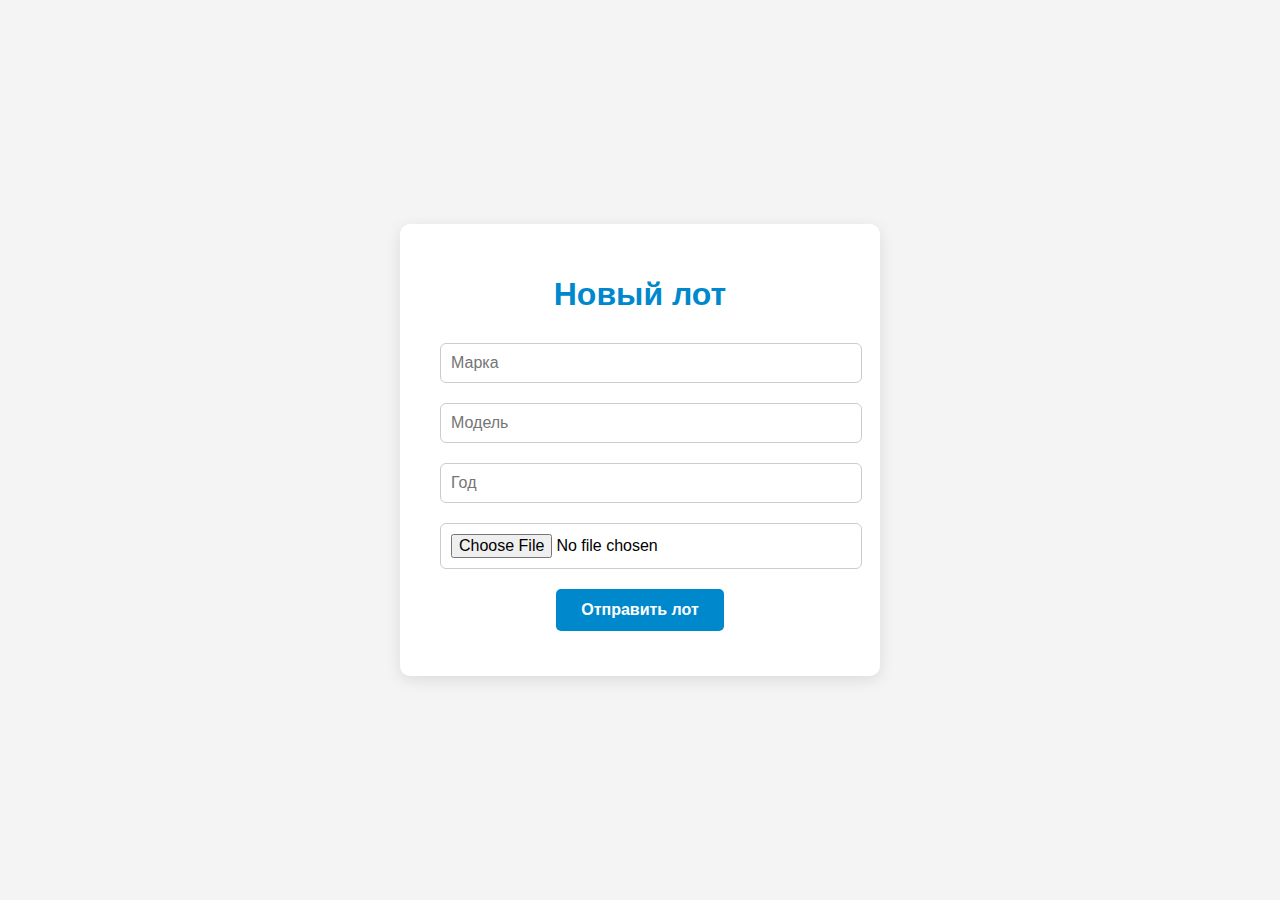
<file: templates/index.html>
<!DOCTYPE html>
<html lang="ru">
<head>
    <meta charset="UTF-8">
    <title>Добавить лот</title>
    <style>
        body {
            font-family: 'Segoe UI', sans-serif;
            background-color: #f4f4f4;
            display: flex;
            justify-content: center;
            align-items: center;
            height: 100vh;
            margin: 0;
        }

        .container {
            background-color: #fff;
            padding: 30px 40px;
            border-radius: 10px;
            box-shadow: 0 4px 15px rgba(0, 0, 0, 0.1);
            width: 100%;
            max-width: 400px;
            text-align: center;
        }

        h1 {
            color: #0088cc;
            margin-bottom: 20px;
        }

        input[type="text"],
        input[type="number"],
        input[type="file"] {
            width: 100%;
            padding: 10px;
            margin: 10px 0;
            border-radius: 6px;
            border: 1px solid #ccc;
            font-size: 16px;
        }

        .btn {
            background-color: #0088cc;
            color: white;
            border: none;
            padding: 12px 25px;
            font-size: 16px;
            border-radius: 5px;
            cursor: pointer;
            font-weight: bold;
            margin-top: 10px;
        }

        .btn:hover {
            background-color: #0077b3;
        }

        .status {
            margin-top: 15px;
            font-size: 14px;
            color: #555;
        }
    </style>
</head>
<body>
    <div class="container">
        <h1>Новый лот</h1>
        <input type="text" id="brand" placeholder="Марка">
        <input type="text" id="model" placeholder="Модель">
        <input type="number" id="year" placeholder="Год">
        <input type="file" id="photo" accept="image/*">
        <button class="btn" id="sendBtn">Отправить лот</button>
        <div class="status" id="status"></div>
    </div>

    <script>
        document.getElementById('sendBtn').addEventListener('click', function () {
            const status = document.getElementById('status');
            const brand = document.getElementById('brand').value.trim();
            const model = document.getElementById('model').value.trim();
            const year = document.getElementById('year').value.trim();
            const photo = document.getElementById('photo').files[0];

            if (!brand || !model || !year || !photo) {
                status.textContent = 'Пожалуйста, заполните все поля и выберите фото.';
                return;
            }

            const formData = new FormData();
            formData.append('brand', brand);
            formData.append('model', model);
            formData.append('year', year);
            formData.append('photo', photo);

            status.textContent = 'Отправка...';
            fetch('/send', {
                method: 'POST',
                body: formData
            })
            .then(res => res.json())
            .then(data => {
                if (data.status === 'success') {
                    status.textContent = 'Лот успешно отправлен!';
                } else {
                    status.textContent = 'Ошибка: ' + data.description;
                }
            })
            .catch(error => {
                status.textContent = 'Ошибка соединения: ' + error.message;
            });
        });
    </script>
</body>
</html>
</file>
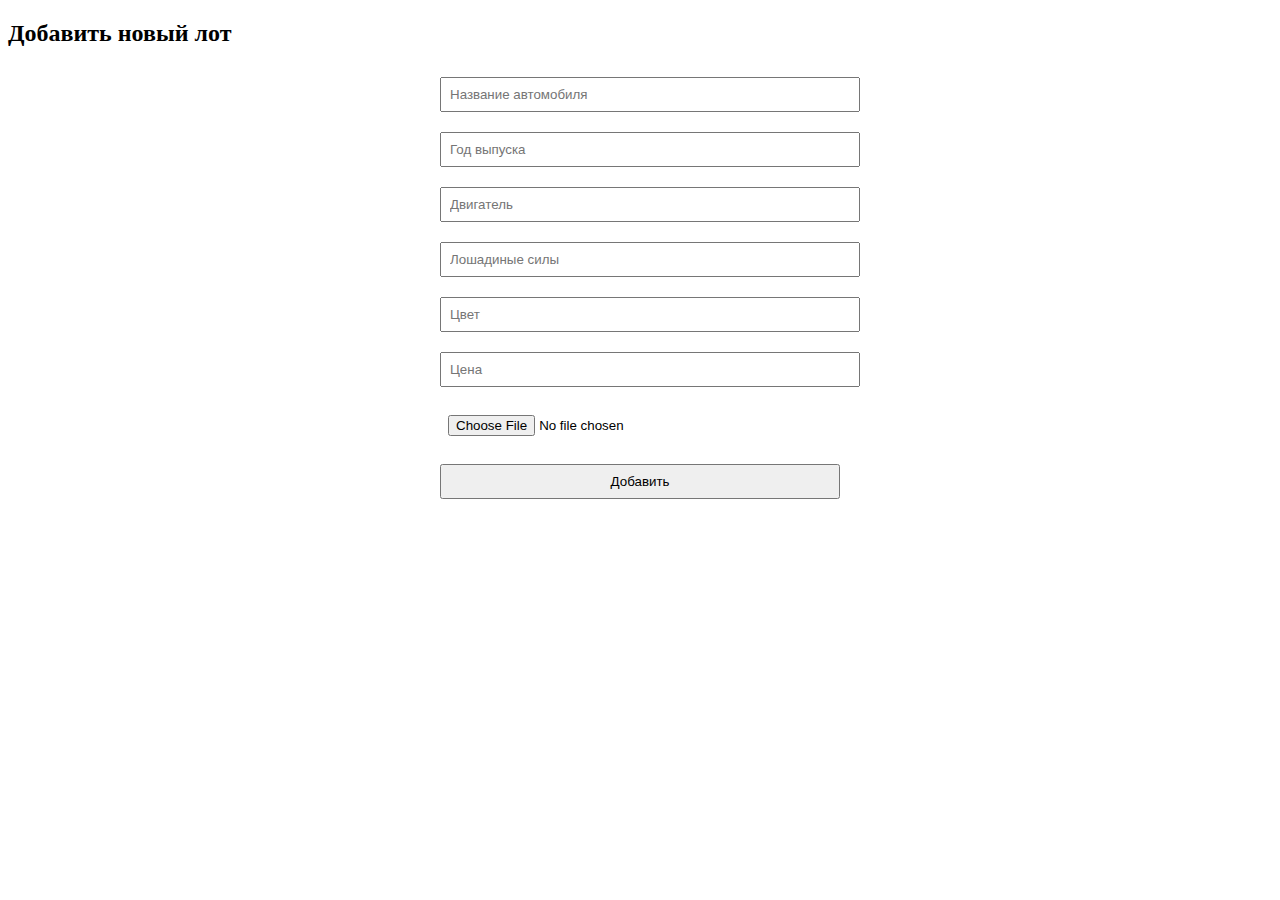
<file: templates/add_lot.html>
<!DOCTYPE html>
<html lang="ru">
<head>
    <meta charset="UTF-8">
    <title>Добавить лот</title>
    <style>
        form {
            width: 400px;
            margin: auto;
        }
        input, button {
            width: 100%;
            padding: 8px;
            margin: 10px 0;
        }
    </style>
</head>
<body>
    <h2>Добавить новый лот</h2>
    <form method="post" enctype="multipart/form-data">
        <input type="text" name="title" placeholder="Название автомобиля" required>
        <input type="text" name="year" placeholder="Год выпуска" required>
        <input type="text" name="engine" placeholder="Двигатель" required>
        <input type="text" name="hp" placeholder="Лошадиные силы" required>
        <input type="text" name="color" placeholder="Цвет" required>
        <input type="text" name="price" placeholder="Цена" required>
        <input type="file" name="img" required>
        <button type="submit">Добавить</button>
    </form>
</body>
</html>
</file>
